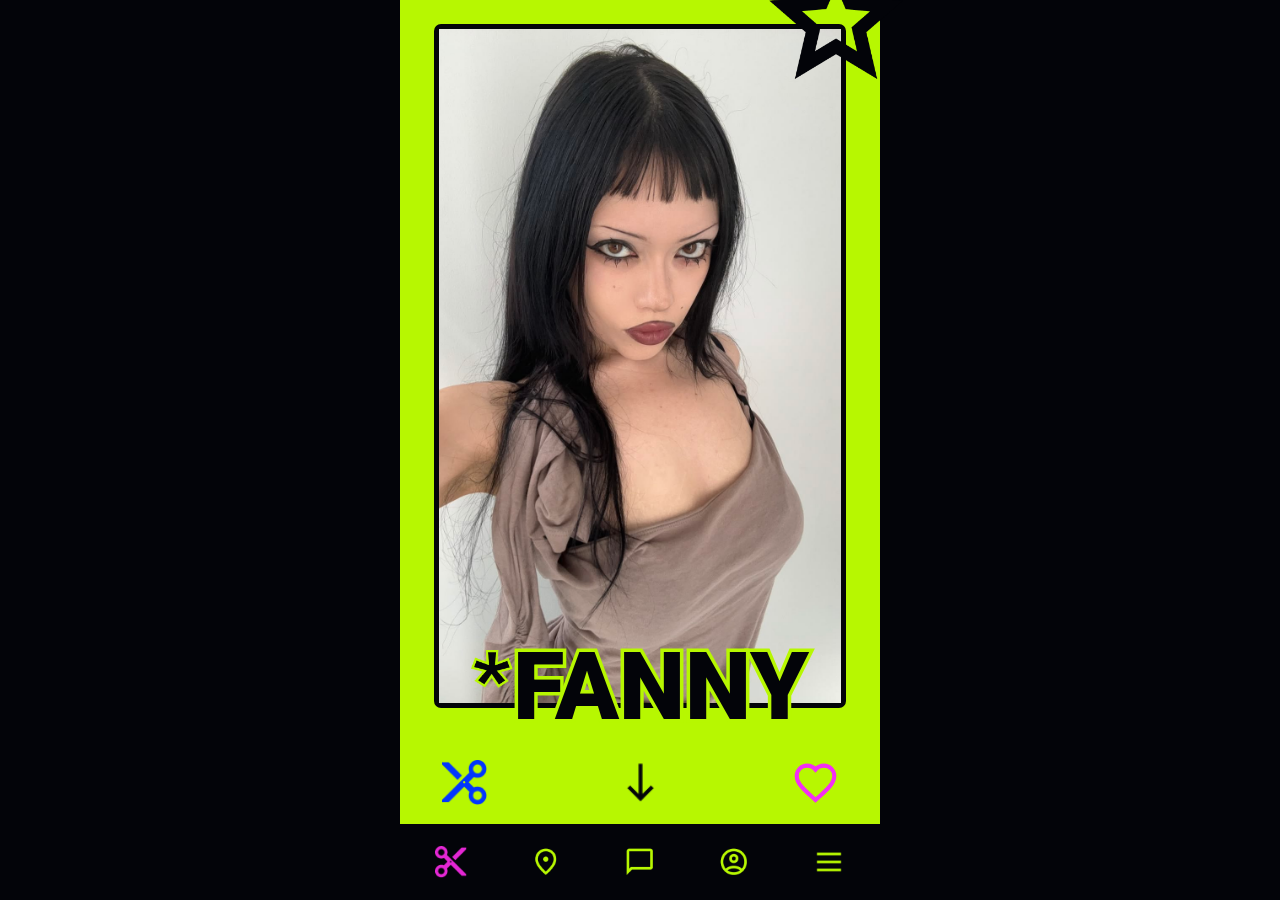
<file: index.html>
<!DOCTYPE html>
<html lang="fr">
<head>
    <meta charset="UTF-8">
    <meta name="viewport" content="width=device-width, initial-scale=1.0">
    <meta name="theme-color" content="#b7f701">
    <title>Accueil — Swipe</title>
    <link rel="stylesheet" href="styles.css">
</head>
<body class="page-swipe">

    <div class="carte">
        <div class="photo-box" id="carte-photo">
            <img src="Pages%20Accueil-Swipe/photos/celeste.jpg" alt="" class="photo-suivante">
            <h1 class="nom nom-suivant">
                <img src="Pages%20Accueil-Swipe/photos/Vector.png" alt="" class="ast">
                CÉLESTE
            </h1>

            <img src="Pages%20Accueil-Swipe/photos/c232435498f0183243df01b113a11bbe.jpg" alt="" class="photo moitie-haut">
            <img src="Pages%20Accueil-Swipe/photos/c232435498f0183243df01b113a11bbe.jpg" alt="" class="photo moitie-bas">
            <h1 class="nom nom-fanny">
                <img src="Pages%20Accueil-Swipe/photos/Vector.png" alt="" class="ast">
                FANNY
            </h1>

            <div class="match-message" id="texte-match">
                BRAVO LES<br>LESBIENNES !!!
            </div>

            <img src="Pages%20Accueil-Swipe/photos/star.png" alt="" class="etoile">
        </div>

        <div class="actions">
            <div id="btn-gauche"><img src="Pages%20Accueil-Swipe/photos/content_cutBLUE.png" alt=""></div>
            <div id="btn-reset"><img src="Pages%20Accueil-Swipe/photos/east.png" alt=""></div>
            <div id="btn-droite">
                <svg class="coeur-svg" viewBox="0 0 24 24">
                    <path d="M12 21.35l-1.45-1.32C5.4 15.36 2 12.28 2 8.5 2 5.42 4.42 3 7.5 3c1.74 0 3.41.81 4.5 2.09C13.09 3.81 14.76 3 16.5 3 19.58 3 22 5.42 22 8.5c0 3.78-3.4 6.86-8.55 11.54L12 21.35z"/>
                </svg>
            </div>
        </div>
    </div>

    <div class="tabbar">
        <div id="ciseaux-tab"><img src="Pages%20Accueil-Swipe/photos/content_cut.png" alt=""></div>
        <div><img src="Pages%20Accueil-Swipe/photos/location_on.png" alt=""></div>
        <div><img src="Pages%20Accueil-Swipe/photos/chat_bubble.png" alt=""></div>
        <a href="utilisateur.html" aria-label="Ouvrir le profil"><img src="Pages%20Accueil-Swipe/photos/account_circle.png" alt="Profil"></a>
        <div><img src="Pages%20Accueil-Swipe/photos/dehaze.png" alt=""></div>
    </div>

    <script>
        const carte = document.getElementById('carte-photo');
        const btnGauche = document.getElementById('btn-gauche');
        const btnDroite = document.getElementById('btn-droite');
        const btnReset = document.getElementById('btn-reset');
        const coeur = document.querySelector('.coeur-svg');
        const texteMatch = document.getElementById('texte-match');
        const ciseauxTab = document.getElementById('ciseaux-tab');

        btnGauche.addEventListener('click', () => {
            carte.classList.add('decoupe');
            coeur.classList.remove('rempli');
            texteMatch.classList.remove('visible');
        });

        btnDroite.addEventListener('click', () => {
            coeur.classList.toggle('rempli');
            texteMatch.classList.toggle('visible');
        });

        btnReset.addEventListener('click', () => {
            carte.classList.remove('decoupe');
            coeur.classList.remove('rempli');
            texteMatch.classList.remove('visible');
        });

        ciseauxTab.addEventListener('click', () => {
            ciseauxTab.classList.remove('anime-ciseaux');
            void ciseauxTab.offsetWidth;
            ciseauxTab.classList.add('anime-ciseaux');
        });
    </script>

</body>
</html>
</file>
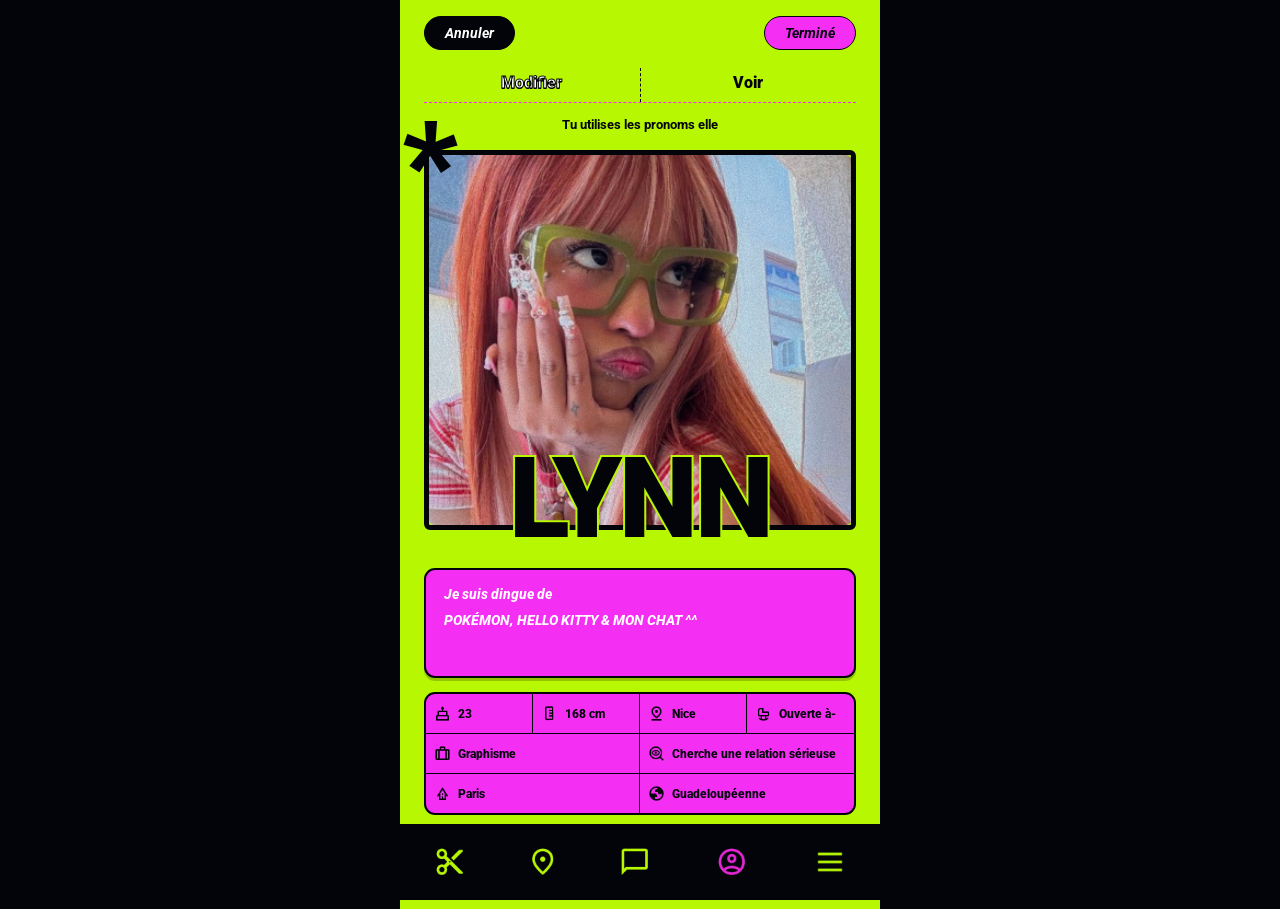
<file: Page profil/index.html>
<!DOCTYPE html>
<html lang="fr">
<head>
    <meta charset="UTF-8">
    <meta name="viewport" content="width=device-width, initial-scale=1.0">
    <title>Modifier le profil - Lynn</title>
    <link rel="stylesheet" href="../styles.css">
</head>
<body class="page-profile">

    <!-- ÉTAPE 1 : Boutons du haut -->
    <header class="top-bar">
        <button class="btn btn-cancel">Annuler</button>
        <button class="btn btn-done">Terminé</button>
    </header>

    <!-- Onglets Modifier / Voir -->
    <nav class="tabs">
        <div class="tab active">Modifier</div>
        <div class="tab">Voir</div>
    </nav>

    <p class="pronouns">Tu utilises les pronoms elle</p>

    <!-- ÉTAPE 2 : Photo de profil + éléments superposés -->
    <section class="profile-photo-container">
        <span class="asterisk">*</span>
        
        <!-- MODIFIE LE CHEMIN DE TA PHOTO CI-DESSOUS -->
        <img src="IMAGES/Profile pic_lynn.png" alt="Photo de profil de Lynn" class="profile-pic">
        
        <h1 class="profile-name">LYNN</h1>
    </section>

    <!-- ÉTAPE 3 : Carte Bio -->
    <section class="bio-card">
        <p class="bio-intro">Je suis dingue de</p>
        <p class="bio-text">POKÉMON, HELLO KITTY &amp; MON CHAT ^^</p>
    </section>

    <!-- ÉTAPE 4 : Grille d'informations -->
    <section class="info-grid">
        <!-- Ligne 1 (4 colonnes) -->
        <div class="info-row-4">
            <div class="info-cell">
                <!-- MODIFIE L'ICÔNE CI-DESSOUS -->
                <img src="IMAGES/Group 7.png" alt=""> <span>23</span>
            </div>
            <div class="info-cell">
                <!-- MODIFIE L'ICÔNE CI-DESSOUS -->
                <img src="IMAGES/Group 10.png" alt=""> <span>168 cm</span>
            </div>
            <div class="info-cell">
                <!-- MODIFIE L'ICÔNE CI-DESSOUS -->
                <img src="IMAGES/Group 5.png" alt=""> <span>Nice</span>
            </div>
            <div class="info-cell">
                <!-- MODIFIE L'ICÔNE CI-DESSOUS -->
                <img src="IMAGES/Group 8.png" alt=""> <span>Ouverte à-</span>
            </div>
        </div>

        <!-- Ligne 2 (2 colonnes) -->
        <div class="info-row-2">
            <div class="info-cell">
                <!-- MODIFIE L'ICÔNE CI-DESSOUS -->
                <img src="IMAGES/trip.png" alt=""> <span>Graphisme</span>
            </div>
            <div class="info-cell">
                <!-- MODIFIE L'ICÔNE CI-DESSOUS -->
                <img src="IMAGES/mystery.png" alt=""> <span>Cherche une relation sérieuse</span>
            </div>
        </div>

        <!-- Ligne 3 (2 colonnes) -->
        <div class="info-row-2">
            <div class="info-cell">
                <!-- MODIFIE L'ICÔNE CI-DESSOUS -->
                <img src="IMAGES/bungalow.png" alt=""> <span>Paris</span>
            </div>
            <div class="info-cell">
                <!-- MODIFIE L'ICÔNE CI-DESSOUS -->
                <img src="IMAGES/globe.png" alt=""> <span>Guadeloupéenne</span>
            </div>
        </div>
    </section>

    <!-- BARRE DE NAVIGATION DU BAS (Tes icônes sont déjà placées) -->
    <div class="tabbar">
        <img src="IMAGES/content_cut.png" alt="ciseaux">
        <img src="IMAGES/location_on.png" alt="localisation">
        <img src="IMAGES/chat_bubble.png" alt="message">
        <a href="../Page%20Utilisateur/index.html" aria-label="Ouvrir le profil"><img src="IMAGES/account_circle.png" alt="compte"></a>
        <img src="IMAGES/dehaze.png" alt="menu">
    </div>

</body>
</html>
</file>
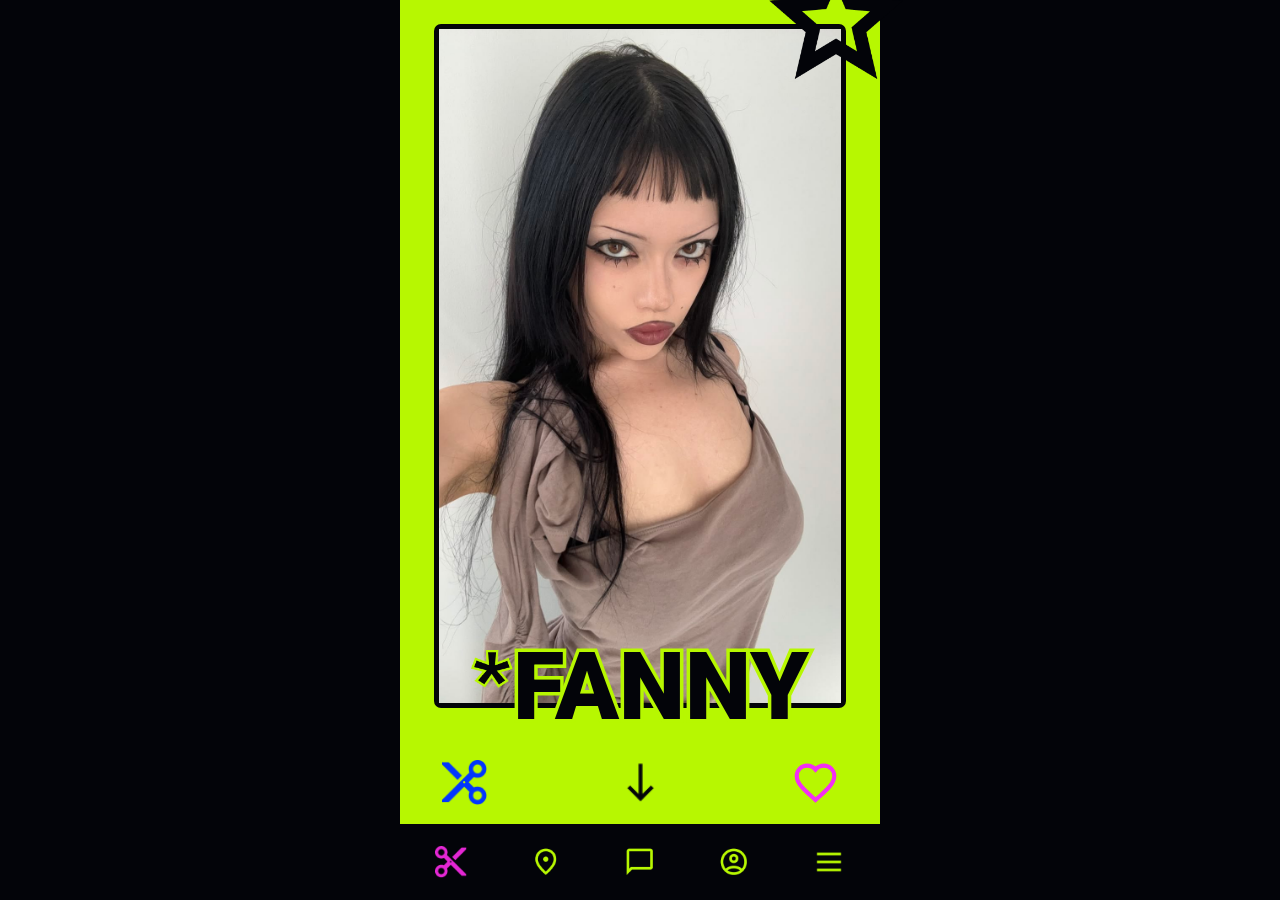
<file: Pages Accueil-Swipe/index.html>
<!DOCTYPE html>
<html lang="fr">
<head>
    <meta charset="UTF-8">
    <meta name="viewport" content="width=device-width, initial-scale=1.0">
    <meta name="theme-color" content="#b7f701">
    <title>Accueil — Swipe</title>
    <link rel="stylesheet" href="../styles.css">
</head>
<body class="page-swipe">

    <div class="carte">
        <div class="photo-box" id="carte-photo">
            <img src="photos/celeste.jpg" alt="" class="photo-suivante">
            <h1 class="nom nom-suivant">
                <img src="photos/Vector.png" alt="" class="ast">
                CÉLESTE
            </h1>

            <img src="photos/c232435498f0183243df01b113a11bbe.jpg" alt="" class="photo moitie-haut">
            <img src="photos/c232435498f0183243df01b113a11bbe.jpg" alt="" class="photo moitie-bas">
            <h1 class="nom nom-fanny">
                <img src="photos/Vector.png" alt="" class="ast">
                FANNY
            </h1>

            <div class="match-message" id="texte-match">
                BRAVO LES<br>LESBIENNES !!!
            </div>

            <img src="photos/star.png" alt="" class="etoile">
        </div>

        <div class="actions">
            <div id="btn-gauche"><img src="photos/content_cutBLUE.png" alt=""></div>
            <div id="btn-reset"><img src="photos/east.png" alt=""></div>
            <div id="btn-droite">
                <svg class="coeur-svg" viewBox="0 0 24 24">
                    <path d="M12 21.35l-1.45-1.32C5.4 15.36 2 12.28 2 8.5 2 5.42 4.42 3 7.5 3c1.74 0 3.41.81 4.5 2.09C13.09 3.81 14.76 3 16.5 3 19.58 3 22 5.42 22 8.5c0 3.78-3.4 6.86-8.55 11.54L12 21.35z"/>
                </svg>
            </div>
        </div>
    </div>

    <div class="tabbar">
        <div id="ciseaux-tab"><img src="photos/content_cut.png" alt=""></div>
        <div><img src="photos/location_on.png" alt=""></div>
        <div><img src="photos/chat_bubble.png" alt=""></div>
        <a href="../Page%20Utilisateur/index.html" aria-label="Ouvrir le profil"><img src="photos/account_circle.png" alt="Profil"></a>
        <div><img src="photos/dehaze.png" alt=""></div>
    </div>

    <script>
        const carte = document.getElementById('carte-photo');
        const btnGauche = document.getElementById('btn-gauche');
        const btnDroite = document.getElementById('btn-droite');
        const btnReset = document.getElementById('btn-reset');
        const coeur = document.querySelector('.coeur-svg');
        const texteMatch = document.getElementById('texte-match');
        const ciseauxTab = document.getElementById('ciseaux-tab');

        btnGauche.addEventListener('click', () => {
            carte.classList.add('decoupe');
            coeur.classList.remove('rempli');
            texteMatch.classList.remove('visible');
        });

        btnDroite.addEventListener('click', () => {
            coeur.classList.toggle('rempli');
            texteMatch.classList.toggle('visible');
        });

        btnReset.addEventListener('click', () => {
            carte.classList.remove('decoupe');
            coeur.classList.remove('rempli');
            texteMatch.classList.remove('visible');
        });

        ciseauxTab.addEventListener('click', () => {
            ciseauxTab.classList.remove('anime-ciseaux');
            void ciseauxTab.offsetWidth;
            ciseauxTab.classList.add('anime-ciseaux');
        });
    </script>

</body>
</html>
</file>
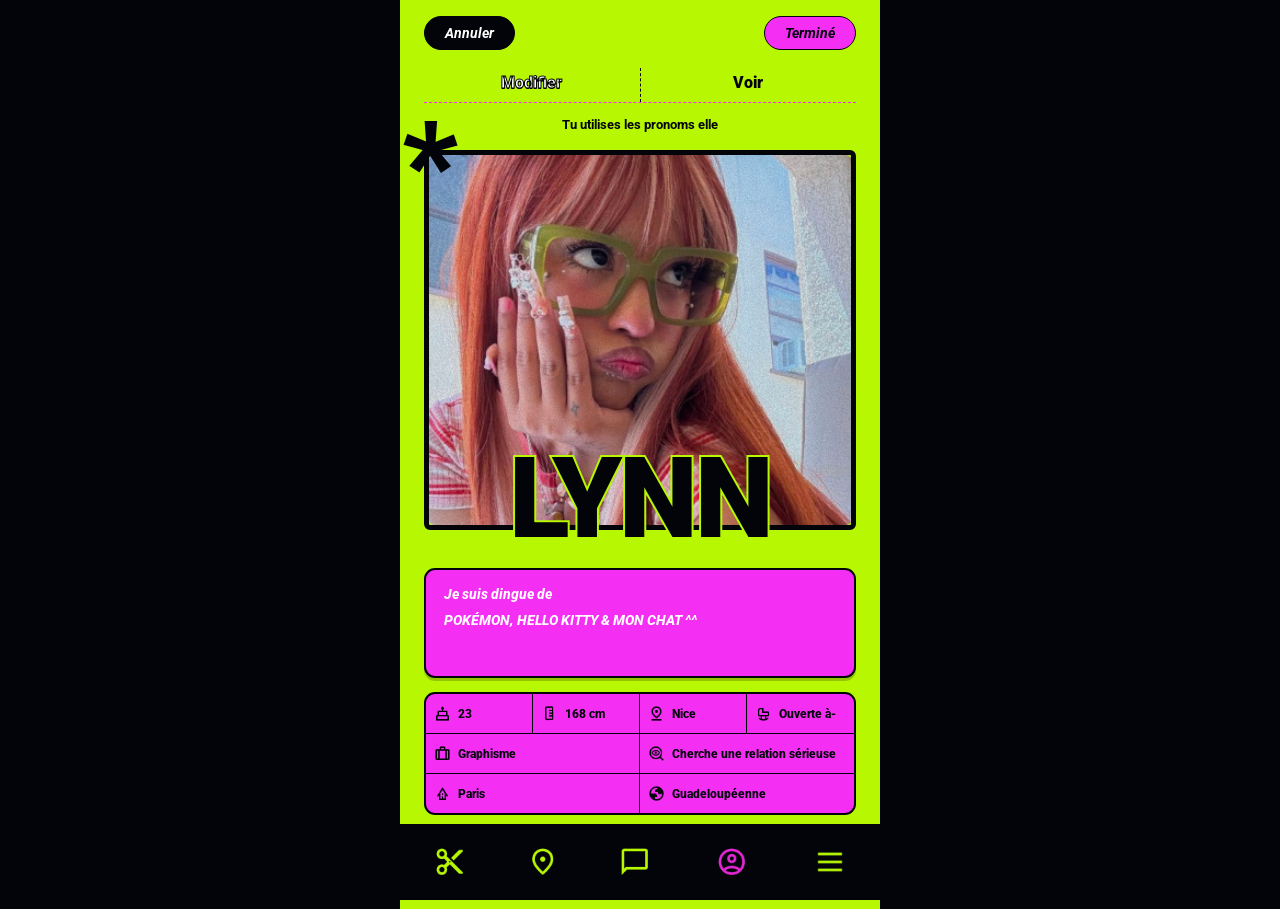
<file: profil.html>
<!DOCTYPE html>
<html lang="fr">
<head>
    <meta charset="UTF-8">
    <meta name="viewport" content="width=device-width, initial-scale=1.0">
    <title>Modifier le profil - Lynn</title>
    <link rel="stylesheet" href="styles.css">
</head>
<body class="page-profile">

    <!-- ÉTAPE 1 : Boutons du haut -->
    <header class="top-bar">
        <button class="btn btn-cancel">Annuler</button>
        <button class="btn btn-done">Terminé</button>
    </header>

    <!-- Onglets Modifier / Voir -->
    <nav class="tabs">
        <div class="tab active">Modifier</div>
        <div class="tab">Voir</div>
    </nav>

    <p class="pronouns">Tu utilises les pronoms elle</p>

    <!-- ÉTAPE 2 : Photo de profil + éléments superposés -->
    <section class="profile-photo-container">
        <span class="asterisk">*</span>
        
        <!-- MODIFIE LE CHEMIN DE TA PHOTO CI-DESSOUS -->
        <img src="Page%20profil/IMAGES/Profile pic_lynn.png" alt="Photo de profil de Lynn" class="profile-pic">
        
        <h1 class="profile-name">LYNN</h1>
    </section>

    <!-- ÉTAPE 3 : Carte Bio -->
    <section class="bio-card">
        <p class="bio-intro">Je suis dingue de</p>
        <p class="bio-text">POKÉMON, HELLO KITTY &amp; MON CHAT ^^</p>
    </section>

    <!-- ÉTAPE 4 : Grille d'informations -->
    <section class="info-grid">
        <!-- Ligne 1 (4 colonnes) -->
        <div class="info-row-4">
            <div class="info-cell">
                <!-- MODIFIE L'ICÔNE CI-DESSOUS -->
                <img src="Page%20profil/IMAGES/Group 7.png" alt=""> <span>23</span>
            </div>
            <div class="info-cell">
                <!-- MODIFIE L'ICÔNE CI-DESSOUS -->
                <img src="Page%20profil/IMAGES/Group 10.png" alt=""> <span>168 cm</span>
            </div>
            <div class="info-cell">
                <!-- MODIFIE L'ICÔNE CI-DESSOUS -->
                <img src="Page%20profil/IMAGES/Group 5.png" alt=""> <span>Nice</span>
            </div>
            <div class="info-cell">
                <!-- MODIFIE L'ICÔNE CI-DESSOUS -->
                <img src="Page%20profil/IMAGES/Group 8.png" alt=""> <span>Ouverte à-</span>
            </div>
        </div>

        <!-- Ligne 2 (2 colonnes) -->
        <div class="info-row-2">
            <div class="info-cell">
                <!-- MODIFIE L'ICÔNE CI-DESSOUS -->
                <img src="Page%20profil/IMAGES/trip.png" alt=""> <span>Graphisme</span>
            </div>
            <div class="info-cell">
                <!-- MODIFIE L'ICÔNE CI-DESSOUS -->
                <img src="Page%20profil/IMAGES/mystery.png" alt=""> <span>Cherche une relation sérieuse</span>
            </div>
        </div>

        <!-- Ligne 3 (2 colonnes) -->
        <div class="info-row-2">
            <div class="info-cell">
                <!-- MODIFIE L'ICÔNE CI-DESSOUS -->
                <img src="Page%20profil/IMAGES/bungalow.png" alt=""> <span>Paris</span>
            </div>
            <div class="info-cell">
                <!-- MODIFIE L'ICÔNE CI-DESSOUS -->
                <img src="Page%20profil/IMAGES/globe.png" alt=""> <span>Guadeloupéenne</span>
            </div>
        </div>
    </section>

    <!-- BARRE DE NAVIGATION DU BAS (Tes icônes sont déjà placées) -->
    <div class="tabbar">
        <img src="Page%20profil/IMAGES/content_cut.png" alt="ciseaux">
        <img src="Page%20profil/IMAGES/location_on.png" alt="localisation">
        <img src="Page%20profil/IMAGES/chat_bubble.png" alt="message">
        <a href="utilisateur.html" aria-label="Ouvrir le profil"><img src="Page%20profil/IMAGES/account_circle.png" alt="compte"></a>
        <img src="Page%20profil/IMAGES/dehaze.png" alt="menu">
    </div>

</body>
</html>
</file>
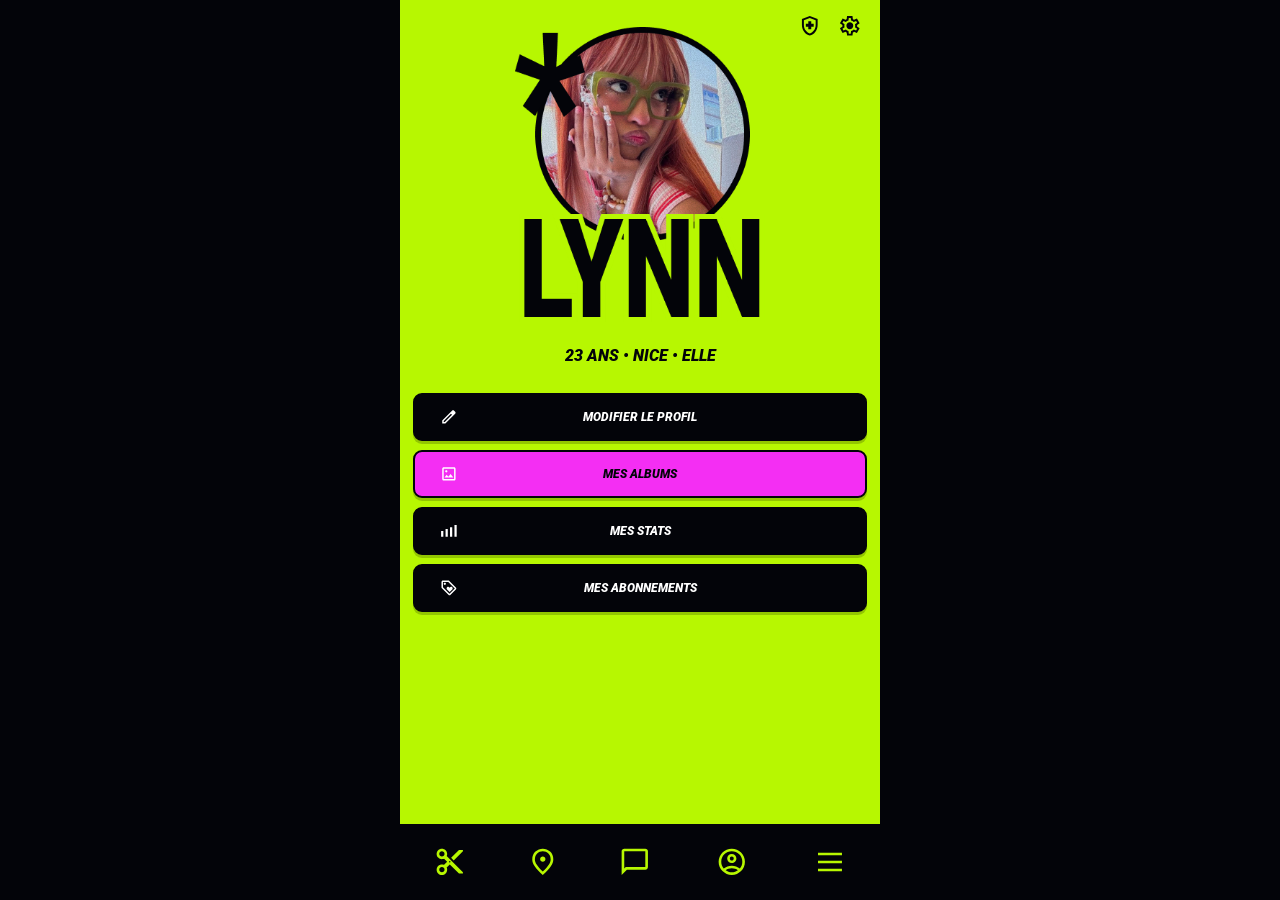
<file: utilisateur.html>
<!DOCTYPE html>
<html lang="fr">
<head>
    <meta charset="UTF-8">
    <meta name="viewport" content="width=device-width, initial-scale=1.0">
    <meta name="theme-color" content="#b7f701">
    <title>Profil - Lynn</title>
    <link rel="stylesheet" href="styles.css">
</head>
<body class="page-user">
    <div class="header">
        <img src="Page%20Utilisateur/images/Safety.svg" alt="">
        <img src="Page%20Utilisateur/images/Parame╠Çtres.svg" alt="">
    </div>

    <div class="photo-utilisatrice">
        <img src="Page%20Utilisateur/images/Photo utilisatrice.png" alt="Photo de profil de Lynn">
    </div>

    <h2>23 ANS • NICE • ELLE</h2>

    <div class="profile-actions">
        <a class="modifier-profil" href="profil.html" aria-label="Modifier le profil">
            <img src="Page%20Utilisateur/images/Crayon.svg" alt="">
            <p>MODIFIER LE PROFIL</p>
        </a>

        <div class="albums">
            <img src="Page%20Utilisateur/images/Album.svg" alt="">
            <p>MES ALBUMS</p>
        </div>

        <div class="stats">
            <img src="Page%20Utilisateur/images/Statistiques.svg" alt="">
            <p>MES STATS</p>
        </div>

        <div class="abonnement">
            <img src="Page%20Utilisateur/images/Abonnement.svg" alt="">
            <p>MES ABONNEMENTS</p>
        </div>
    </div>

    <div class="tabbar">
        <img src="Page%20Utilisateur/images/Ciseaux.svg" alt="">
        <img src="Page%20Utilisateur/images/Localisation.svg" alt="">
        <img src="Page%20Utilisateur/images/Message.svg" alt="">
        <a href="utilisateur.html" aria-label="Ouvrir le profil"><img src="Page%20Utilisateur/images/Profil.svg" alt="Profil"></a>
        <img src="Page%20Utilisateur/images/Menu burger.svg" alt="">
    </div>

</body>
</html>
</file>
<file: styles.css>
@import url('https://fonts.googleapis.com/css2?family=Roboto:ital,wght@0,500;0,700;0,900;1,500;1,700;1,900&display=swap');

/* DADG2 — styles communs */
:root {
    color-scheme: light;
    --lime: #b7f701;
    --pink: #f42ef3;
    --ink: #030409;
    --paper: #fff;
    --font: 'Roboto', Arial, sans-serif;
    --nav-height: 76px;
    --page-width: 480px;
}

* { box-sizing: border-box; }
html { min-height: 100%; background: var(--ink); }
body {
    min-height: 100vh;
    margin: 0 auto;
    max-width: var(--page-width);
    overflow-x: hidden;
    padding-bottom: calc(var(--nav-height) + 18px);
    background: var(--lime);
    color: var(--ink);
    font-family: var(--font);
}
button { font: inherit; }

/* Navigation partagée */
.tabbar {
    position: fixed;
    z-index: 20;
    right: 0;
    bottom: 0;
    left: 0;
    display: flex;
    align-items: center;
    justify-content: space-around;
    height: var(--nav-height);
    max-width: var(--page-width);
    margin: 0 auto;
    padding: 8px 4px;
    background: var(--ink);
}
.tabbar > div, .tabbar > a { display: grid; place-items: center; min-width: 42px; cursor: pointer; }
.tabbar img { display: block; width: 32px; height: 32px; object-fit: contain; margin: 0; }
.tabbar > :nth-child(odd) img { filter: none; }

/* Accueil swipe */
.page-swipe { padding-bottom: calc(var(--nav-height) + 12px); }
.page-swipe .carte { padding: 24px 8% 0; }
.page-swipe .photo-box {
    position: relative;
    height: min(76vh, 760px);
    min-height: 470px;
    border: 5px solid var(--ink);
    border-radius: 7px;
    background: #ddd;
}
.page-swipe .photo-suivante, .page-swipe .photo {
    position: absolute; inset: 0; display: block; width: 100%; height: 100%;
    object-fit: cover;
}
.page-swipe .photo-suivante { z-index: 1; }
.page-swipe .photo { z-index: 2; transition: transform .6s ease-in, opacity .6s ease-in; }
.page-swipe .moitie-haut { clip-path: polygon(0 0,100% 0,100% 35%,0 65%); }
.page-swipe .moitie-bas { clip-path: polygon(0 64.5%,100% 34.5%,100% 100%,0 100%); }
.page-swipe .photo-box.decoupe .moitie-haut { transform: translate(-120%,-60px) rotate(-20deg); opacity: 0; }
.page-swipe .photo-box.decoupe .moitie-bas { transform: translate(120%,60px) rotate(20deg); opacity: 0; }
.page-swipe .nom {
    position: absolute; bottom: -31px; left: 50%; z-index: 3; display: flex; align-items: center;
    margin: 0; transform: translateX(-50%); color: var(--ink); white-space: nowrap;
    font-size: clamp(58px, 18vw, 94px); font-weight: 900; line-height: 1;
    -webkit-text-stroke: 7px var(--lime); paint-order: stroke fill;
}
.page-swipe .ast { position: relative; top: -18px; width: 42px; height: auto; }
.page-swipe .nom-suivant { z-index: 2; opacity: 0; transition: opacity .4s ease .3s; }
.page-swipe .photo-box.decoupe .nom-suivant { opacity: 1; }
.page-swipe .nom-fanny { transition: transform .6s ease-in, opacity .6s ease-in; }
.page-swipe .photo-box.decoupe .nom-fanny { transform: translateX(calc(-50% + 120%)) translateY(60px) rotate(20deg); opacity: 0; }
.page-swipe .etoile { position: absolute; z-index: 4; top: -90px; right: -75px; width: 160px; }
.page-swipe .match-message {
    position: absolute; top: 45%; left: 50%; z-index: 5; padding: 15px 20px;
    transform: translate(-50%,-50%) scale(.3) rotate(-8deg); opacity: 0; pointer-events: none;
    border: 4px solid var(--ink); background: var(--pink); color: var(--ink);
    box-shadow: 6px 6px 0 var(--lime); font-size: clamp(22px,7vw,32px); font-weight: 900;
    line-height: 1.1; text-align: center; white-space: nowrap;
    transition: transform .4s cubic-bezier(.175,.885,.32,1.275), opacity .3s ease;
}
.page-swipe .match-message.visible { transform: translate(-50%,-50%) scale(1) rotate(-8deg); opacity: 1; }
.page-swipe .actions { display: flex; align-items: center; justify-content: space-between; margin-top: 52px; padding: 0 8px; }
.page-swipe .actions div { display: grid; place-items: center; cursor: pointer; }
.page-swipe .actions img, .page-swipe .coeur-svg { width: 45px; height: 45px; }
.page-swipe .actions img { object-fit: contain; }
.page-swipe .coeur-svg { fill: transparent; stroke: var(--pink); stroke-width: 2.2; transition: .3s ease; }
.page-swipe .coeur-svg.rempli { fill: var(--pink); transform: scale(1.35); opacity: .65; }
.page-swipe .anime-ciseaux img { animation: snip .5s ease; }
@keyframes snip { 0%,100% { transform: scale(1) rotate(0); } 25%,75% { transform: scale(1.3) rotate(-25deg); } 50% { transform: scale(1.3) rotate(15deg); } }

/* Page utilisateur */
.page-user { display: flex; flex-direction: column; align-items: center; padding: 22px 13px calc(var(--nav-height) + 18px); text-align: center; background-color: var(--lime); }
.page-user .header { position: absolute; top: 14px; right: max(18px, calc((100vw - var(--page-width))/2 + 18px)); display: flex; gap: 16px; }
.page-user .header img { width: 24px; height: 24px; margin: 0; object-fit: contain; }
.page-user .photo-utilisatrice { width: min(70vw, 250px); margin: 5px auto 24px; }
.page-user .photo-utilisatrice > img { display: block; width: 100%; height: auto; margin: 0; }
.page-user h2 { margin: 0 0 28px; font-size: 16px; font-style: italic; font-weight: 900; }
.page-user .profile-actions { display: grid; width: 100%; gap: 9px; }
.page-user .profile-actions > div, .page-user .profile-actions > a { position: relative; display: flex; min-height: 48px; align-items: center; justify-content: center; padding: 8px 42px; border: 2px solid var(--ink); border-radius: 9px; background: var(--ink); box-shadow: 0 3px 0 #0003; }
.page-user .profile-actions > a { text-decoration: none; }
.page-user .profile-actions > div:nth-child(2) { background: var(--pink); }
.page-user .profile-actions img { position: absolute; left: 25px; width: 18px; height: 18px; margin: 0; object-fit: contain; }
.page-user .profile-actions p { margin: 0; color: var(--paper); font-size: 12px; font-style: italic; font-weight: 900; }
.page-user .profile-actions > div:nth-child(2) p { color: var(--ink); }

/* Édition du profil */
.page-profile { padding: 16px 18px calc(var(--nav-height) + 18px); }
.page-profile .top-bar { display: flex; align-items: center; justify-content: space-between; margin-bottom: 18px; }
.page-profile .btn { padding: 8px 20px; border: 1.5px solid var(--ink); border-radius: 22px; font-size: 14px; font-weight: 700; font-style: italic; cursor: pointer; }
.page-profile .btn-cancel { border-color: var(--ink); background: var(--ink); color: var(--paper); }
.page-profile .btn-done { background: var(--pink); color: var(--ink); }
.page-profile .tabs { display: flex; margin-bottom: 14px; border-bottom: 1px dashed var(--pink); }
.page-profile .tab { flex: 1; padding: 5px 0 10px; text-align: center; font-weight: 900; }
.page-profile .tab:first-child { border-right: 1px dashed var(--ink); }
.page-profile .tab.active { color: var(--paper); -webkit-text-stroke: 1px var(--ink); text-shadow: 0 1px var(--ink); }
.page-profile .pronouns { margin: 0 0 18px; text-align: center; font-size: 13px; font-weight: 700; }
.page-profile .profile-photo-container { position: relative; width: 100%; margin: 0 auto 38px; }
.page-profile .asterisk { position: absolute; z-index: 2; top: -45px; left: -22px; color: var(--ink); font-size: 120px; font-weight: 900; line-height: 1; pointer-events: none; }
.page-profile .profile-pic { display: block; width: 100%; aspect-ratio: 1 / .88; border: 5px solid var(--ink); border-radius: 6px; object-fit: cover; }
.page-profile .profile-name { position: absolute; bottom: -25px; left: 50%; margin: 0; padding: 0 10px; transform: translateX(-50%); color: var(--ink); font-size: clamp(72px, 24vw, 112px); font-weight: 900; letter-spacing: -3px; line-height: 1; white-space: nowrap; -webkit-text-stroke: 4px var(--lime); paint-order: stroke fill; }
.page-profile .bio-card, .page-profile .info-grid { overflow: hidden; border: 2px solid var(--ink); border-radius: 11px; background: var(--pink); }
.page-profile .bio-card { min-height: 110px; margin-bottom: 14px; padding: 16px 18px; box-shadow: 0 3px 0 #0003; }
.page-profile .bio-intro, .page-profile .bio-text { margin: 0 0 10px; color: var(--paper); font-size: 14px; font-style: italic; font-weight: 800; }
.page-profile .bio-text { margin-bottom: 0; text-transform: uppercase; }
.page-profile .info-row-4, .page-profile .info-row-2 { display: grid; border-bottom: 1px solid var(--ink); }
.page-profile .info-row-4 { grid-template-columns: repeat(4,minmax(0,1fr)); }
.page-profile .info-row-2 { grid-template-columns: repeat(2,minmax(0,1fr)); }
.page-profile .info-row-2:last-child { border-bottom: 0; }
.page-profile .info-cell { display: flex; min-width: 0; align-items: center; gap: 7px; padding: 11px 8px; border-right: 1px solid var(--ink); font-size: 12px; font-weight: 800; }
.page-profile .info-cell:last-child { border-right: 0; }
.page-profile .info-cell img { flex: 0 0 17px; width: 17px; height: 17px; object-fit: contain; }

@media (min-width: 600px) {
    .page-swipe .carte { padding-right: 34px; padding-left: 34px; }
    .page-profile { padding-right: 24px; padding-left: 24px; }
}
</file>
